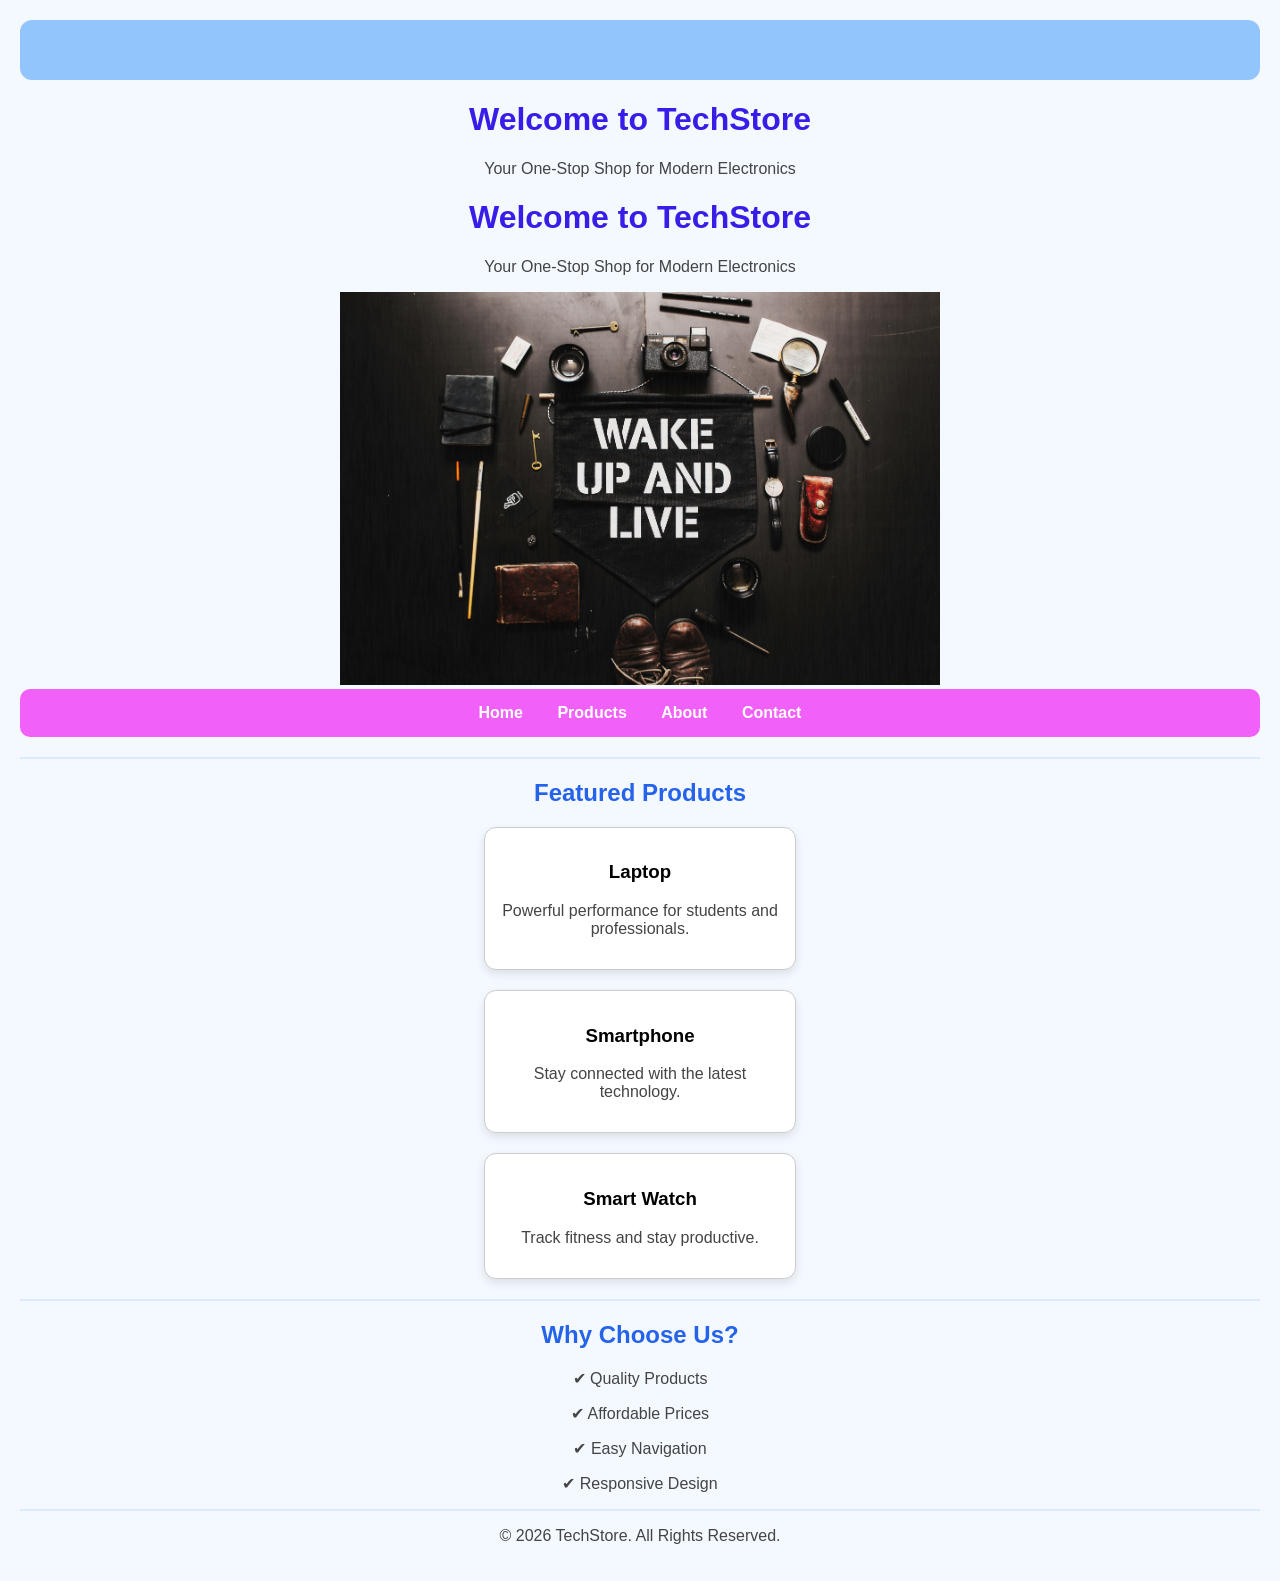
<file: index.html>
<!DOCTYPE html>
<html>
<head>
<title>TechStore</title>
<link rel="stylesheet" href="style.css">
</head>

<body>

<div style="background:#93c5fd; color:#1e3a8a; padding:30px; border-radius:12px;"></div>
    <h1>Welcome to TechStore</h1>
    <p>Your One-Stop Shop for Modern Electronics</p>
</div>

<h1>Welcome to TechStore</h1>

<p>Your One-Stop Shop for Modern Electronics</p>

<img src="pexels-rachel-claire-4992713.jpg" width="600">

<nav>
<a href="index.html">Home</a>
<a href="products.html">Products</a>
<a href="about.html">About</a>
<a href="contact.html">Contact</a>
</nav>

<hr>

<h2>Featured Products</h2>

<div class="product">
<h3>Laptop</h3>
<p>Powerful performance for students and professionals.</p>
</div>

<div class="product">
<h3>Smartphone</h3>
<p>Stay connected with the latest technology.</p>
</div>

<div class="product">
<h3>Smart Watch</h3>
<p>Track fitness and stay productive.</p>
</div>

<hr>

<h2>Why Choose Us?</h2>

<p>✔ Quality Products</p>
<p>✔ Affordable Prices</p>
<p>✔ Easy Navigation</p>
<p>✔ Responsive Design</p>

<hr>

<p>© 2026 TechStore. All Rights Reserved.</p>

</body>
</html>
</file>
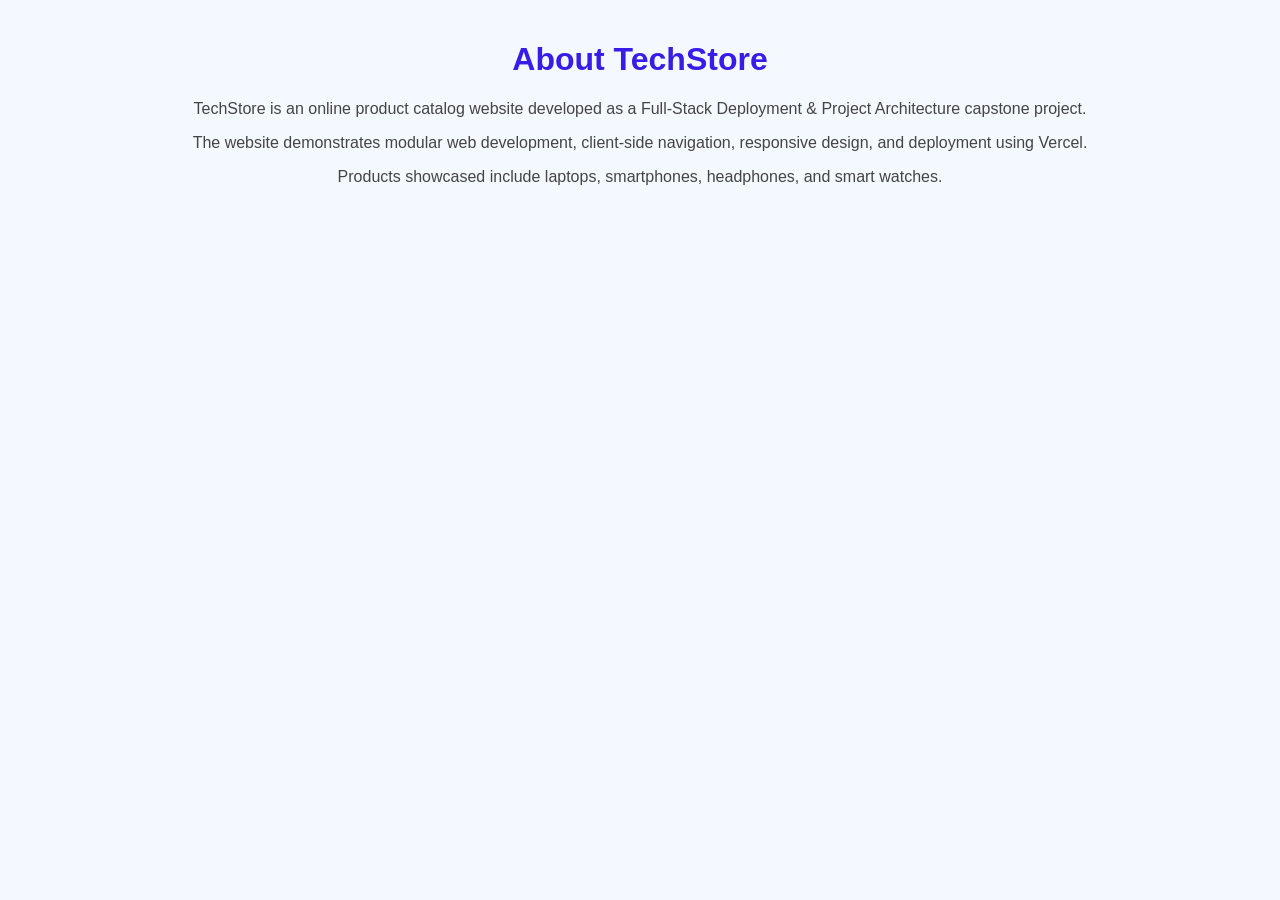
<file: about.html>
<!DOCTYPE html>
<html>
<head>
    <title>About Us</title>
    <link rel="stylesheet" href="style.css">
</head>

<body>

<!DOCTYPE html>
<html>
<head>
    <title>About TechStore</title>
    <link rel="stylesheet" href="style.css">
</head>
<body>

<h1>About TechStore</h1>

<p>
TechStore is an online product catalog website developed as a Full-Stack Deployment & Project Architecture capstone project.
</p>

<p>
The website demonstrates modular web development, client-side navigation, responsive design, and deployment using Vercel.
</p>

<p>
Products showcased include laptops, smartphones, headphones, and smart watches.
</p>

</body>
</html>

</body>
</html>
</file>
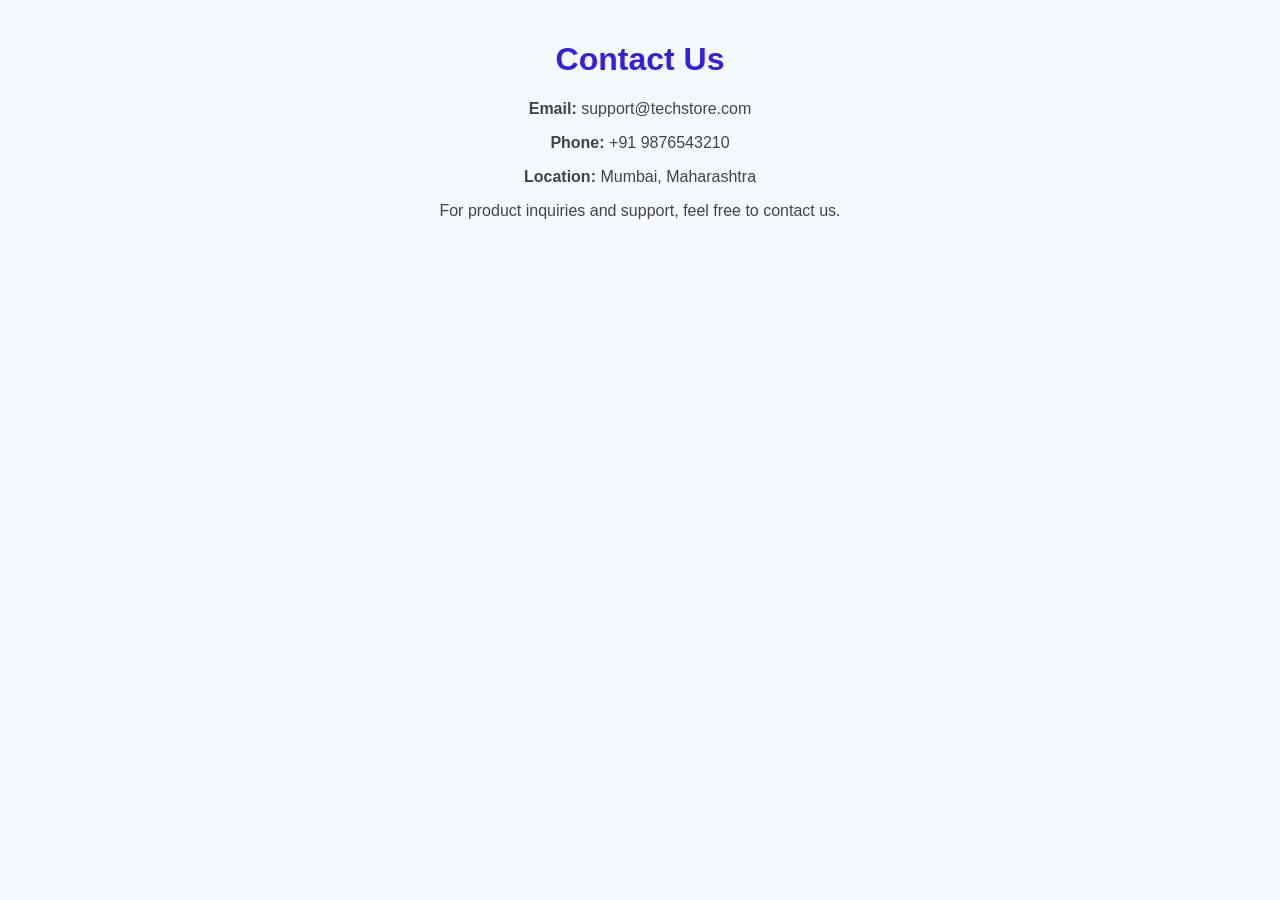
<file: contact.html>
<!DOCTYPE html>
<html>
<head>
    <title>Contact Us</title>
    <link rel="stylesheet" href="style.css">
</head>
<body>

<h1>Contact Us</h1>

<p><strong>Email:</strong> support@techstore.com</p>

<p><strong>Phone:</strong> +91 9876543210</p>

<p><strong>Location:</strong> Mumbai, Maharashtra</p>

<p>
For product inquiries and support, feel free to contact us.
</p>

</body>
</html>
</file>
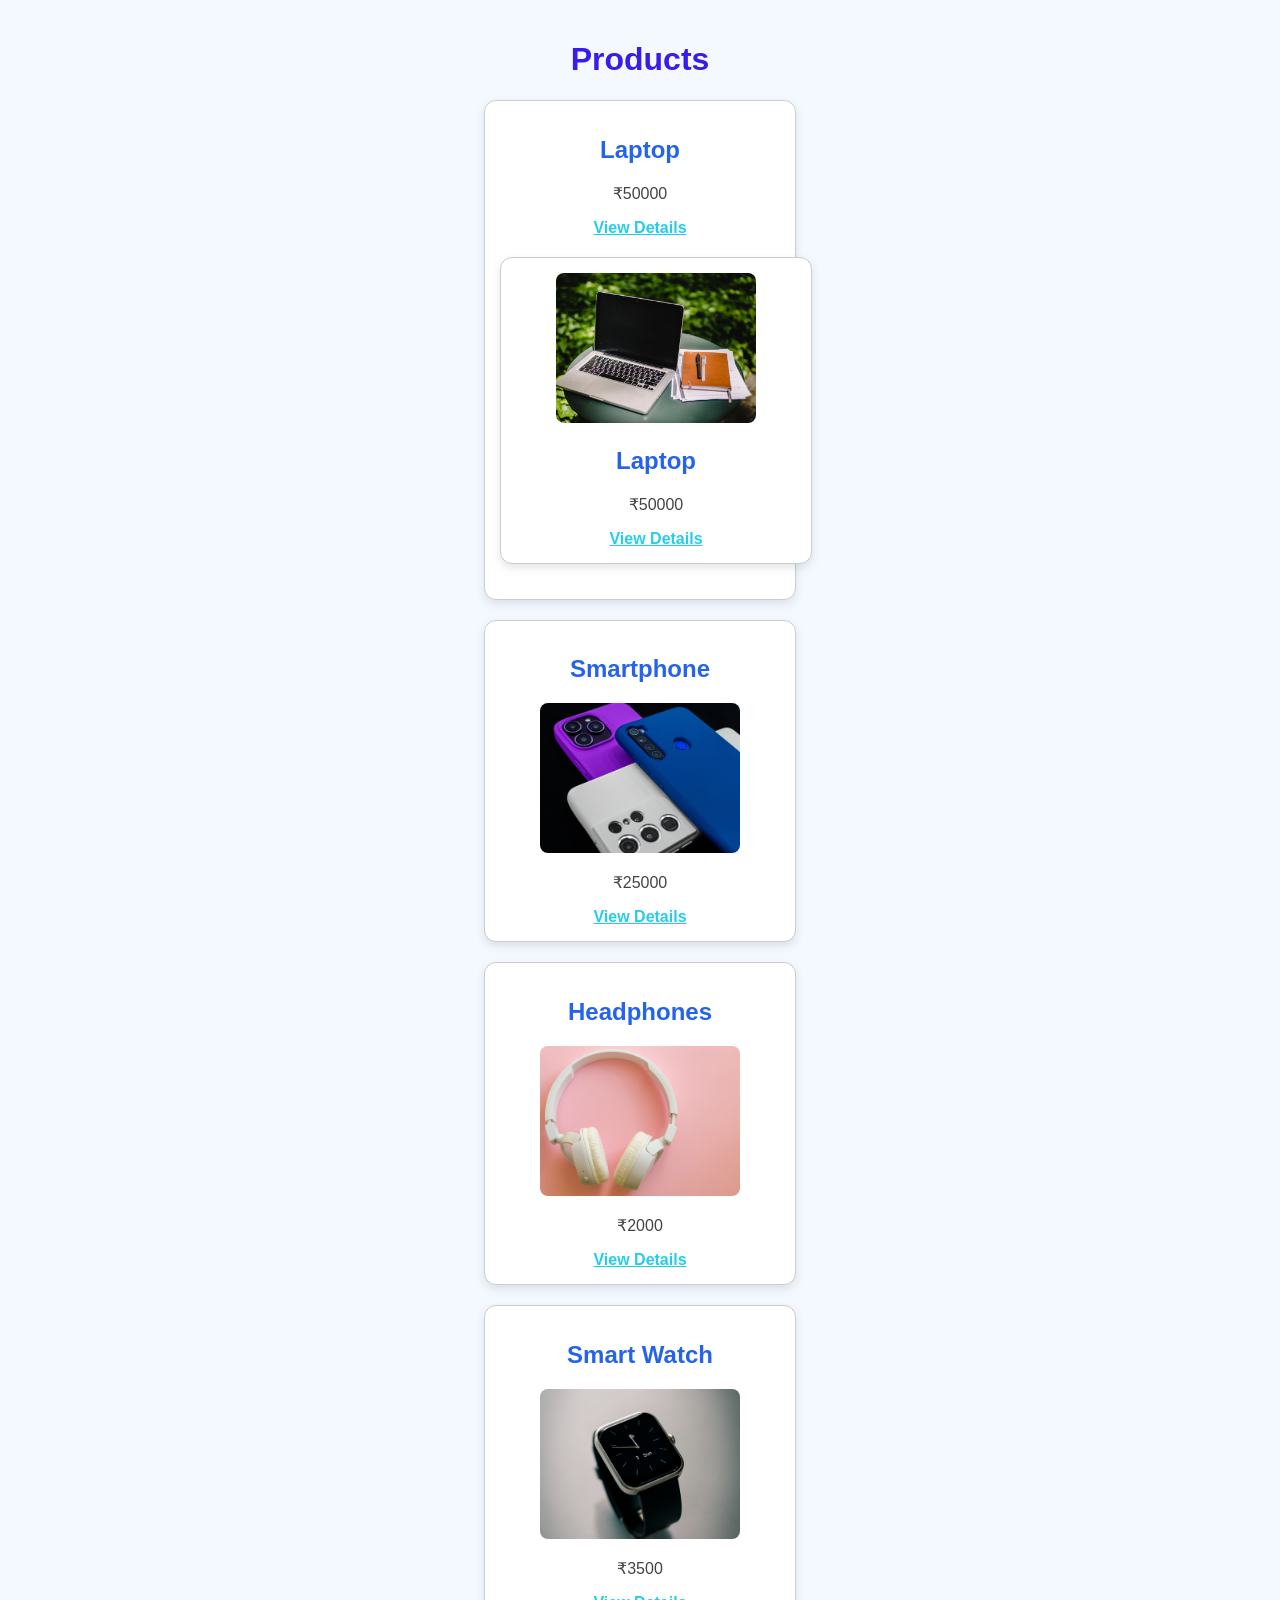
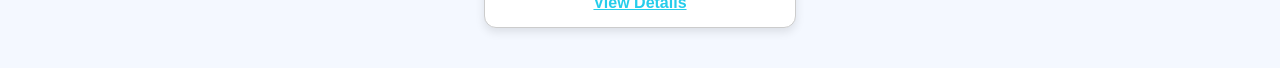
<file: products.html>
<!DOCTYPE html>
<html>
<head>
<title>Products</title>
<link rel="stylesheet" href="style.css">
</head>

<body>

<h1>Products</h1>

<div class="product">

<h2>Laptop</h2>

<p>₹50000</p>

<a href="product1.html">
View Details
</a>

<div class="product">
<img src="laptop.jpg" width="200">
<h2>Laptop</h2>
<p>₹50000</p>
<a href="product1.html">View Details</a>
</div>

</div>

<div class="product">
<h2>Smartphone</h2>
<img src="smartphone.jpg" width="200">
<p>₹25000</p>
<a href="#">View Details</a>
</div>

<div class="product">
<h2>Headphones</h2>
<img src="headphones.jpg" width="200">
<p>₹2000</p>
<a href="#">View Details</a>
</div>

<div class="product">
<h2>Smart Watch</h2>
<img src="smartwatch.jpg" width="200">
<p>₹3500</p>
<a href="#">View Details</a>
</div>

</body>
</html>
</file>
<file: style.css>
body{
font-family: Arial;
text-align:center;
padding:20px;
}

nav a{
margin:10px;
text-decoration:none;
}

.product{
border:1px solid black;
padding:20px;
margin:20px;
}

body{
    font-family: Arial, sans-serif;
    text-align: center;
    padding: 20px;
}

nav a{
    margin: 10px;
    text-decoration: none;
    font-weight: bold;
}

.product{
    border: 1px solid #ccc;
    padding: 15px;
    margin: 15px;
    border-radius: 8px;
}
.product img{
    width:200px;
    height:150px;
    object-fit:cover;
    border-radius:8px;
}
body{
    font-family: Arial, sans-serif;
    background-color: #f4f8ff;
    text-align: center;
    padding: 20px;
    margin: 0;
}

h1{
    color: #381ce8;
}

h2{
    color: #2563eb;
}

p{
    color: #444;
}

nav{
    background-color: #f260fa;
    padding: 15px;
    border-radius: 10px;
    margin-bottom: 20px;
}

nav a{
    color: white;
    text-decoration: none;
    margin: 15px;
    font-weight: bold;
}

nav a:hover{
    color: #ffd700;
}

.product{
    background-color: white;
    border-radius: 12px;
    padding: 15px;
    margin: 20px auto;
    width: 280px;
    box-shadow: 0 4px 10px rgba(0,0,0,0.1);
}

.product:hover{
    transform: scale(1.03);
    transition: 0.3s;
}

.product img{
    width: 200px;
    height: 150px;
    object-fit: cover;
    border-radius: 8px;
}

a{
    color: #25cdeb;
    font-weight: bold;
}

hr{
    border: 1px solid #dbeafe;
}
</file>
